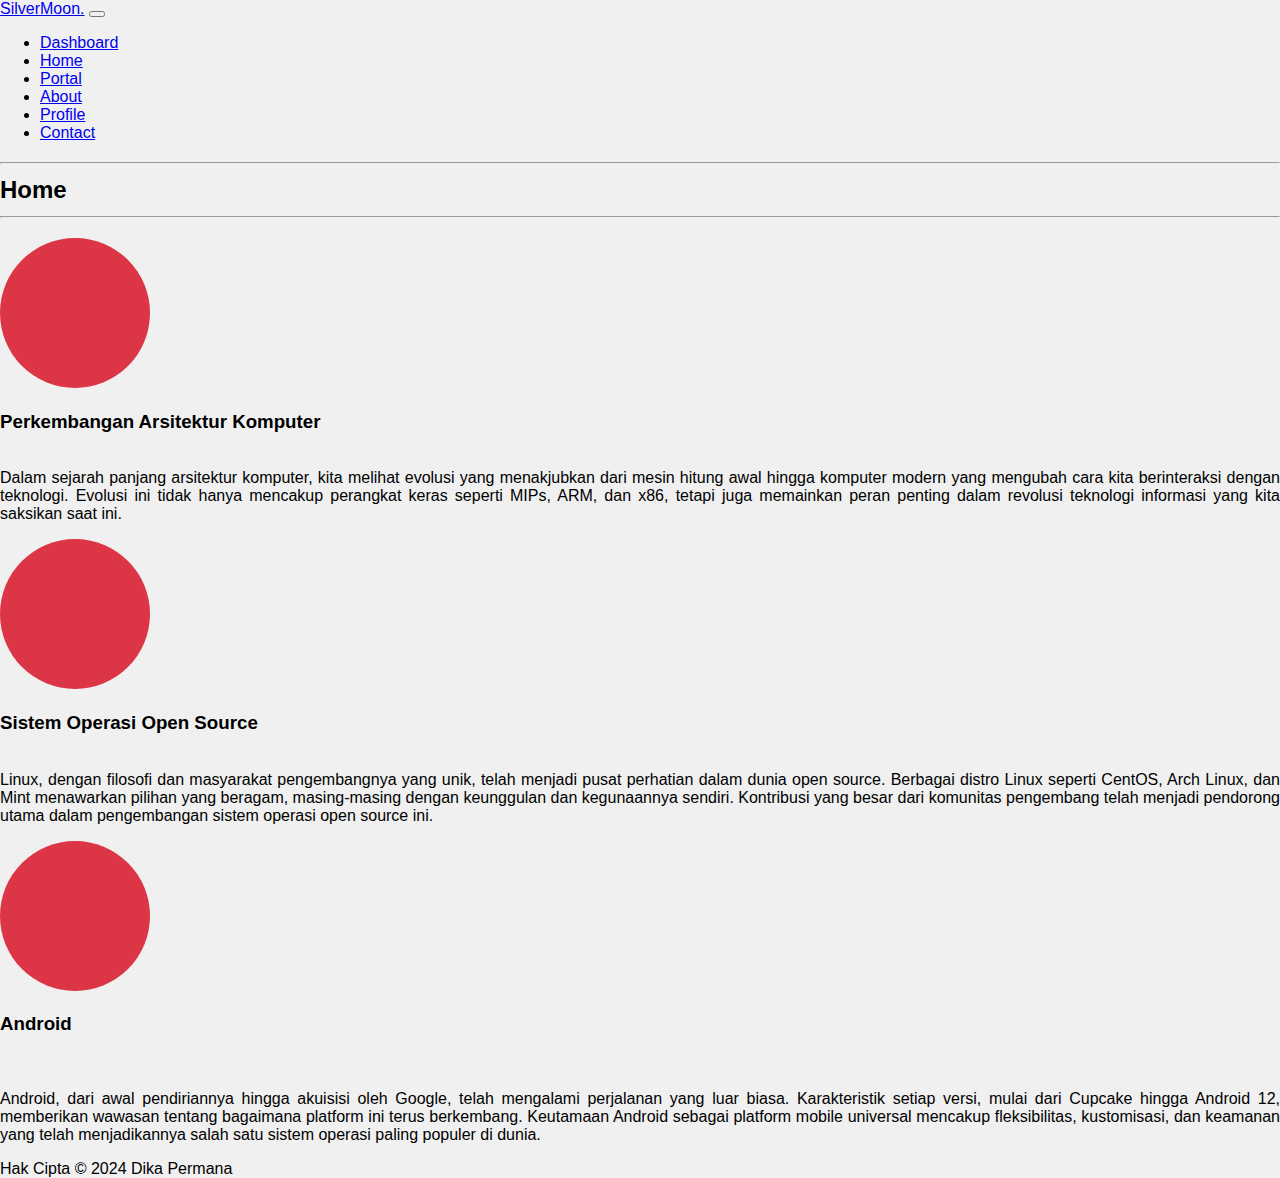
<file: Home.html>
<!DOCTYPE html>
<html lang="en">
  <head>
    <meta charset="UTF-8" />
    <meta http-equiv="X-UA-Compatible" content="IE=edge" />
    <meta name="viewport" content="width=device-width, initial-scale=1.0" />
    <title>WebSite Arsitektur dan Organisasi Komputer</title>
    <link
      href="https://cdn.jsdelivr.net/npm/bootstrap@5.0.0-beta3/dist/css/bootstrap.min.css"
      rel="stylesheet"
      integrity="sha384-eOJMYsd53ii+scO/bJGFsiCZc+5NDVN2yr8+0RDqr0Ql0h+rP48ckxlpbzKgwra6"
      crossorigin="anonymous"
    />
    <link
      rel="stylesheet"
      href="https://pro.fontawesome.com/releases/v5.10.0/css/all.css"
      integrity="sha384-AYmEC3Yw5cVb3ZcuHtOA93w35dYTsvhLPVnYs9eStHfGJvOvKxVfELGroGkvsg+p"
      crossorigin="anonymous"
    />

    <link rel="stylesheet" href="style.css" />
  </head>
  <body>
    <!-- navigasi -->
    <nav
      class="navbar navbar-expand-lg navbar-dark bg-dark shadow-lg fixed-top"
      >
      <div class="container">
        <a class="navbar-brand" href="#">SilverMoon.</a>
        <button
          class="navbar-toggler"
          type="button"
          data-bs-toggle="collapse"
          data-bs-target="#navbarText"
          aria-controls="navbarText"
          aria-expanded="false"
          aria-label="Toggle navigation"
        >
        <span class="navbar-toggler-icon"></span>
    </button>
    <div class="collapse navbar-collapse text-right" id="navbarText">
      <ul class="navbar-nav ms-auto mb-2 mb-lg-0">
        <li class="nav-item">
          <a href="index.html" class="nav-link" href="Dashboard">Dashboard</a>
        </li>
        <li class="nav-item">
          <a href="Home.html" class="nav-link" href="Home">Home</a>
        </li>
        <li class="nav-item">
          <a href="Portal.html" class="nav-link" href="Materi">Portal</a>
        </li>
        <li class="nav-item">
          <a href="About.html" class="nav-link" href="#About">About</a>
        </li>
        <li class="nav-item">
          <a href="Profile.html" class="nav-link" href="#Profile">Profile</a>
        </li>
        <li class="nav-item">
          <a href="Contact.html" class="nav-link" href="#kontak">Contact</a>
        </li>
      </ul>
    </div>
  </div>
</nav>
    

    <!-- Home -->
    <div class="container-fluid Home pt-5 pb-5">
      <div class="container text-center">
        <h2 class="display-6" id="Home"><hr><strong>Home</strong><hr></h2>
        <div class="row pt-4">
          <div class="col-md-4">
            <a href="MateriPerkembanganArsitekturKomputer.html"><span class="lingkaran"><i class="fas fa-code fa-5x"></i></span></a>
            <h3 class="mt-3">Perkembangan Arsitektur Komputer</h3>
            <div class="p">
              <p>
                <br>Dalam sejarah panjang arsitektur komputer, kita melihat evolusi yang menakjubkan dari mesin hitung awal hingga komputer modern yang mengubah cara kita berinteraksi dengan teknologi. Evolusi ini tidak hanya mencakup perangkat keras seperti MIPs, ARM, dan x86, tetapi juga memainkan peran penting dalam revolusi teknologi informasi yang kita saksikan saat ini.            
              </p>
            </div>
          </div>

          <div class="col-md-4">
            <a href="MateriSistemOperasiOpenSource.html"><span class="lingkaran"><i class="fas fa-regular fa-database fa-5x"></i></span></a>
            <h3 class="mt-3">Sistem Operasi Open Source</h3>
            <div class="p"> 
              <p>
                <br>Linux, dengan filosofi dan masyarakat pengembangnya yang unik, telah menjadi pusat perhatian dalam dunia open source. Berbagai distro Linux seperti CentOS, Arch Linux, dan Mint menawarkan pilihan yang beragam, masing-masing dengan keunggulan dan kegunaannya sendiri. Kontribusi yang besar dari komunitas pengembang telah menjadi pendorong utama dalam pengembangan sistem operasi open source ini.
              </p>
            </div>
          </div>

          <div class="col-md-4">
            <a href="MateriAndroid.html"><span class="lingkaran"><i class="fas fa-regular fa-tablet fa-5x"></i></span></a>
            <h3 class="mt-3">Android</h3>
            <div class="p"> 
              <p>
                <br><br>Android, dari awal pendiriannya hingga akuisisi oleh Google, telah mengalami perjalanan yang luar biasa. Karakteristik setiap versi, mulai dari Cupcake hingga Android 12, memberikan wawasan tentang bagaimana platform ini terus berkembang. Keutamaan Android sebagai platform mobile universal mencakup fleksibilitas, kustomisasi, dan keamanan yang telah menjadikannya salah satu sistem operasi paling populer di dunia.
              </p>
            </div>
          </div>
        </div>
      </div>
    </div>
    
    <div class="container text-center pt-4 pb-3">
      Hak Cipta &copy; 2024 Dika Permana 


    <script
      src="https://cdn.jsdelivr.net/npm/bootstrap@5.0.0-beta3/dist/js/bootstrap.bundle.min.js"
      integrity="sha384-JEW9xMcG8R+pH31jmWH6WWP0WintQrMb4s7ZOdauHnUtxwoG2vI5DkLtS3qm9Ekf"
      crossorigin="anonymous"
    ></script>

  </body>
</html>
</file>
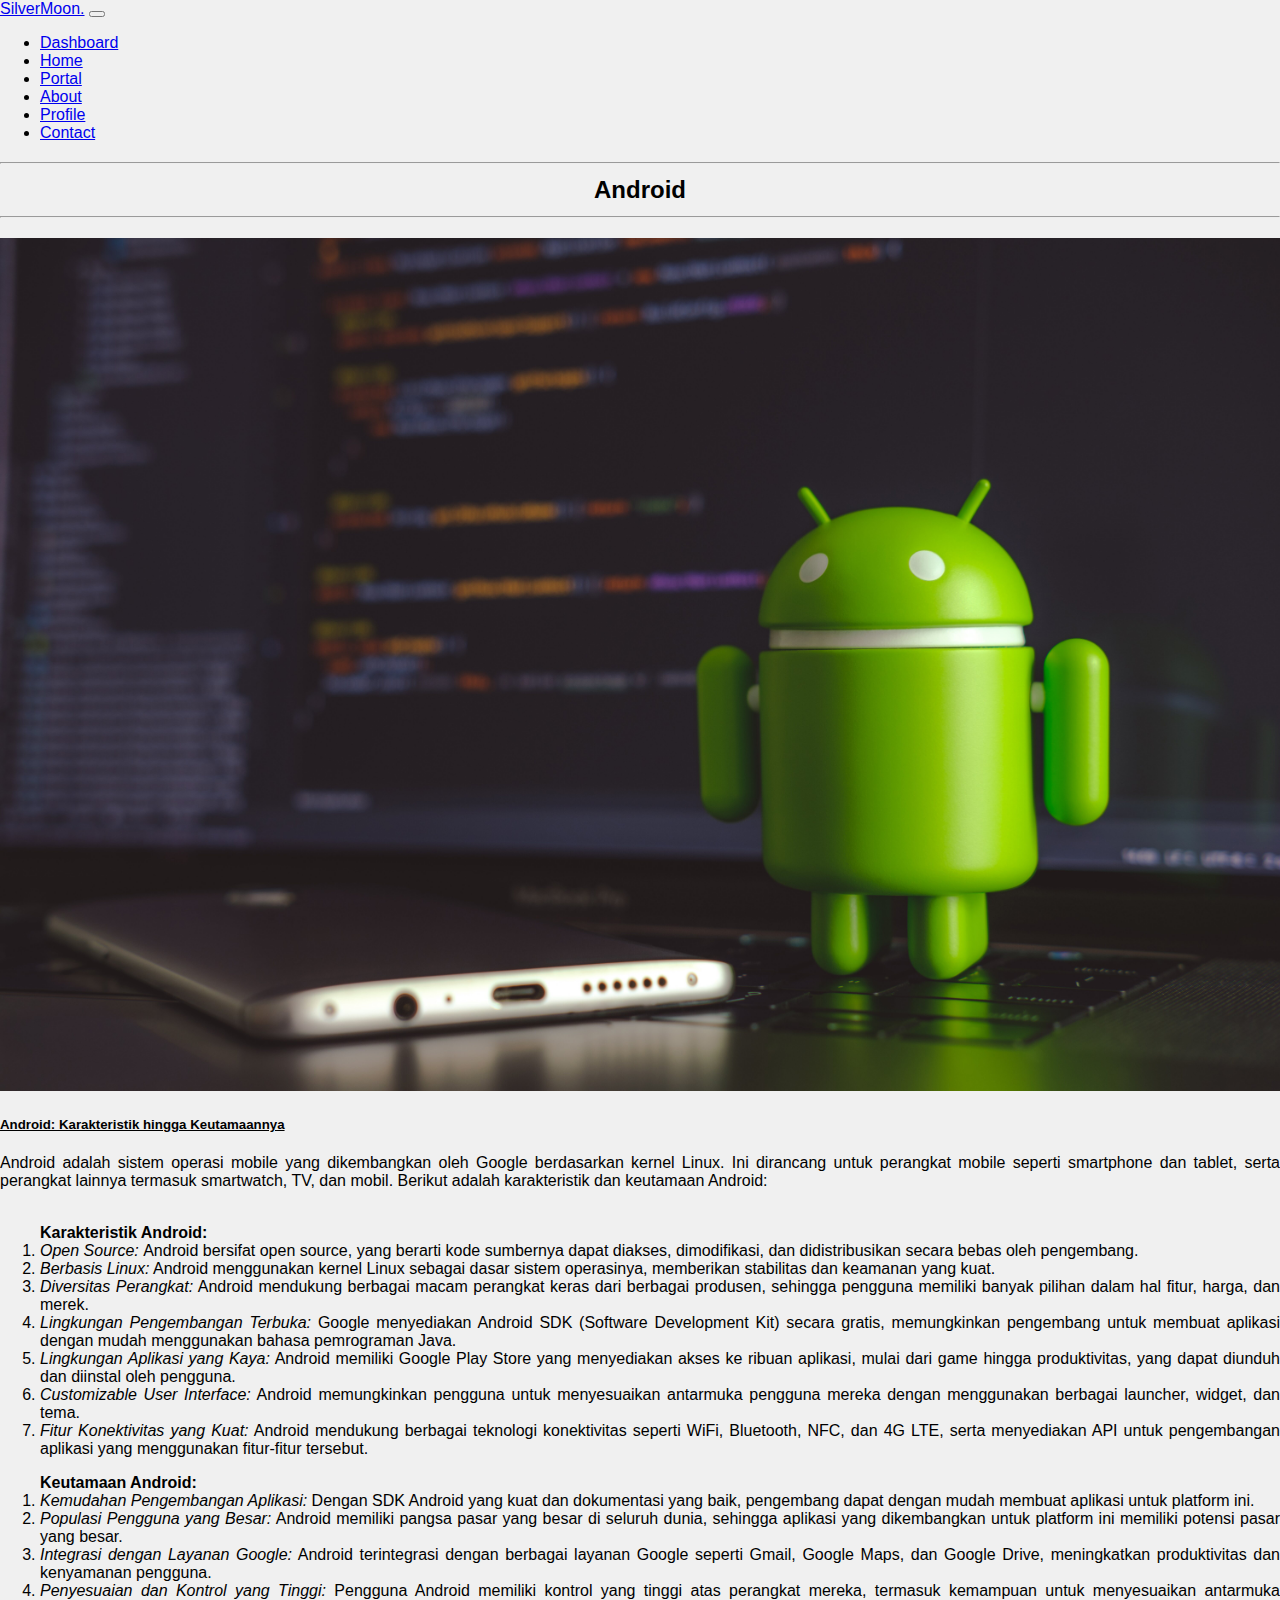
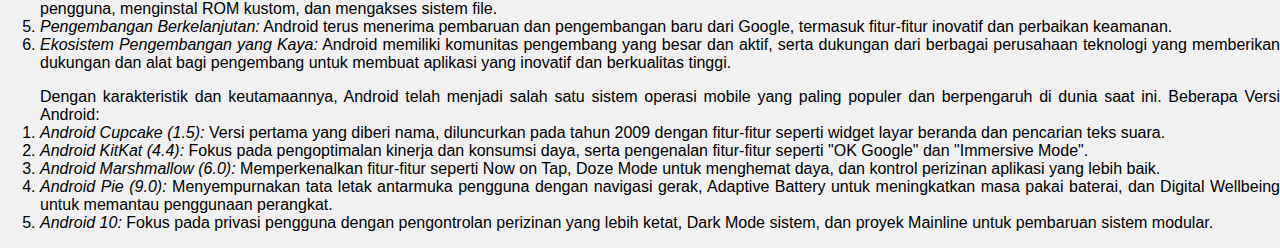
<file: MateriAndroid.html>
<!DOCTYPE html>
<html lang="en">
  <head>
    <meta charset="UTF-8" />
    <meta http-equiv="X-UA-Compatible" content="IE=edge" />
    <meta name="viewport" content="width=device-width, initial-scale=1.0" />
    <title>WebSite Arsitektur dan Organisasi Komputer</title>
    <link
      href="https://cdn.jsdelivr.net/npm/bootstrap@5.0.0-beta3/dist/css/bootstrap.min.css"
      rel="stylesheet"
      integrity="sha384-eOJMYsd53ii+scO/bJGFsiCZc+5NDVN2yr8+0RDqr0Ql0h+rP48ckxlpbzKgwra6"
      crossorigin="anonymous"
    />
    <link
      rel="stylesheet"
      href="https://pro.fontawesome.com/releases/v5.10.0/css/all.css"
      integrity="sha384-AYmEC3Yw5cVb3ZcuHtOA93w35dYTsvhLPVnYs9eStHfGJvOvKxVfELGroGkvsg+p"
      crossorigin="anonymous"
    />

    <link rel="stylesheet" href="style.css" />
  </head>
  <body>
    <!-- navigasi -->
    <nav
      class="navbar navbar-expand-lg navbar-dark bg-dark shadow-lg fixed-top"
      >
      <div class="container">
        <a class="navbar-brand" href="#">SilverMoon.</a>
        <button
          class="navbar-toggler"
          type="button"
          data-bs-toggle="collapse"
          data-bs-target="#navbarText"
          aria-controls="navbarText"
          aria-expanded="false"
          aria-label="Toggle navigation"
        >
        <span class="navbar-toggler-icon"></span>
        </button>
        <div class="collapse navbar-collapse text-right" id="navbarText">
          <ul class="navbar-nav ms-auto mb-2 mb-lg-0">
            <li class="nav-item">
              <a href="index.html" class="nav-link" href="Dasboard">Dashboard</a>
            </li>
            <li class="nav-item">
              <a href="Home.html" class="nav-link" href="Home">Home</a>
            </li>
            <li class="nav-item">
              <a href="Portal.html" class="nav-link" href="Materi">Portal</a>
            </li>
            <li class="nav-item">
              <a href="About.html" class="nav-link" href="#About">About</a>
            </li>
            <li class="nav-item">
              <a href="Profile.html" class="nav-link" href="#Profile">Profile</a>
            </li>
            <li class="nav-item">
              <a href="Contact.html" class="nav-link" href="#kontak">Contact</a>
            </li>
          </ul>
        </div>
      </div>
    </nav>

    <!-- Materi -->
    <div class="container-fluid pt-5 pb-5 bg-light">    
        <h2 align="center" class="display-7" id="Materi"><hr><strong>Android</strong><hr></h2>
        <div class="row pt-4 gx-4 gy-4">
          <div class="col-md-12">
            <div class="card crop-img">
              <img
                src="Image/gambar4.jpg"
                class="card-img-top"
                width="100%"
                height="100%"
              />
              <div class="card-body">
                <h5 class="card-title"><strong><u>Android: Karakteristik hingga Keutamaannya</u></strong></h5>
                <p class="card-text">
                  <div class="p">
                          Android adalah sistem operasi mobile yang dikembangkan oleh Google berdasarkan kernel Linux. Ini dirancang untuk perangkat mobile seperti smartphone dan tablet, serta perangkat lainnya termasuk smartwatch, TV, dan mobil. Berikut adalah karakteristik dan keutamaan Android:
                  <ol><br><strong>Karakteristik Android:</strong>
                    <li><em>Open Source: </em>Android bersifat open source, yang berarti kode sumbernya dapat diakses, dimodifikasi, dan didistribusikan secara bebas oleh pengembang.</li> 	
                    <li><em>Berbasis Linux:</em> Android menggunakan kernel Linux sebagai dasar sistem operasinya, memberikan stabilitas dan keamanan yang kuat.</li> 	
                    <li><em>Diversitas Perangkat:</em> Android mendukung berbagai macam perangkat keras dari berbagai produsen, sehingga pengguna memiliki banyak pilihan dalam hal fitur, harga, dan merek.</li> 	
                    <li><em>Lingkungan Pengembangan Terbuka:</em> Google menyediakan Android SDK (Software Development Kit) secara gratis, memungkinkan pengembang untuk membuat aplikasi dengan mudah menggunakan bahasa pemrograman Java.</li> 	
                    <li><em>Lingkungan Aplikasi yang Kaya:</em> Android memiliki Google Play Store yang menyediakan akses ke ribuan aplikasi, mulai dari game hingga produktivitas, yang dapat diunduh dan diinstal oleh pengguna.</li> 	
                    <li><em>Customizable User Interface:</em> Android memungkinkan pengguna untuk menyesuaikan antarmuka pengguna mereka dengan menggunakan berbagai launcher, widget, dan tema.</li> 	
                    <li><em>Fitur Konektivitas yang Kuat:</em> Android mendukung berbagai teknologi konektivitas seperti WiFi, Bluetooth, NFC, dan 4G LTE, serta menyediakan API untuk pengembangan aplikasi yang menggunakan fitur-fitur tersebut.</li> 	
                  </ol>
                  <ol> <strong>Keutamaan Android:</strong>
                    <li><em>Kemudahan Pengembangan Aplikasi:</em> Dengan SDK Android yang kuat dan dokumentasi yang baik, pengembang dapat dengan mudah membuat aplikasi untuk platform ini.</li> 	
                    <li><em>Populasi Pengguna yang Besar:</em> Android memiliki pangsa pasar yang besar di seluruh dunia, sehingga aplikasi yang dikembangkan untuk platform ini memiliki potensi pasar yang besar.</li> 	
                    <li><em>Integrasi dengan Layanan Google:</em> Android terintegrasi dengan berbagai layanan Google seperti Gmail, Google Maps, dan Google Drive, meningkatkan produktivitas dan kenyamanan pengguna.</li> 	
                    <li><em>Penyesuaian dan Kontrol yang Tinggi:</em> Pengguna Android memiliki kontrol yang tinggi atas perangkat mereka, termasuk kemampuan untuk menyesuaikan antarmuka pengguna, menginstal ROM kustom, dan mengakses sistem file.</li> 	
                    <li><em>Pengembangan Berkelanjutan:</em> Android terus menerima pembaruan dan pengembangan baru dari Google, termasuk fitur-fitur inovatif dan perbaikan keamanan.</li> 	
                    <li><em>Ekosistem Pengembangan yang Kaya:</em> Android memiliki komunitas pengembang yang besar dan aktif, serta dukungan dari berbagai perusahaan teknologi yang memberikan dukungan dan alat bagi pengembang untuk membuat aplikasi yang inovatif dan berkualitas tinggi.</li> 	
                  </ol>
                  <ol>Dengan karakteristik dan keutamaannya, Android telah menjadi salah satu sistem operasi mobile yang paling populer dan berpengaruh di dunia saat ini.
                    Beberapa Versi Android:
                    <li><em>Android Cupcake (1.5):</em> Versi pertama yang diberi nama, diluncurkan pada tahun 2009 dengan fitur-fitur seperti widget layar beranda dan pencarian teks suara.</li>	
                    <li><em>Android KitKat (4.4):</em> Fokus pada pengoptimalan kinerja dan konsumsi daya, serta pengenalan fitur-fitur seperti "OK Google" dan "Immersive Mode".</li>	
                    <li><em>Android Marshmallow (6.0):</em> Memperkenalkan fitur-fitur seperti Now on Tap, Doze Mode untuk menghemat daya, dan kontrol perizinan aplikasi yang lebih baik.</li>	
                    <li><em>Android Pie (9.0):</em> Menyempurnakan tata letak antarmuka pengguna dengan navigasi gerak, Adaptive Battery untuk meningkatkan masa pakai baterai, dan Digital Wellbeing untuk memantau penggunaan perangkat.</li>	
                    <li><em>Android 10:</em> Fokus pada privasi pengguna dengan pengontrolan perizinan yang lebih ketat, Dark Mode sistem, dan proyek Mainline untuk pembaruan sistem modular.</li>	
                  </ol>                 
                </p>
               </div>
              </div>
            </div>
          </div>

<script
src="https://cdn.jsdelivr.net/npm/bootstrap@5.0.0-beta3/dist/js/bootstrap.bundle.min.js"
integrity="sha384-JEW9xMcG8R+pH31jmWH6WWP0WintQrMb4s7ZOdauHnUtxwoG2vI5DkLtS3qm9Ekf"
crossorigin="anonymous"
></script>
</body>
</html>
</file>
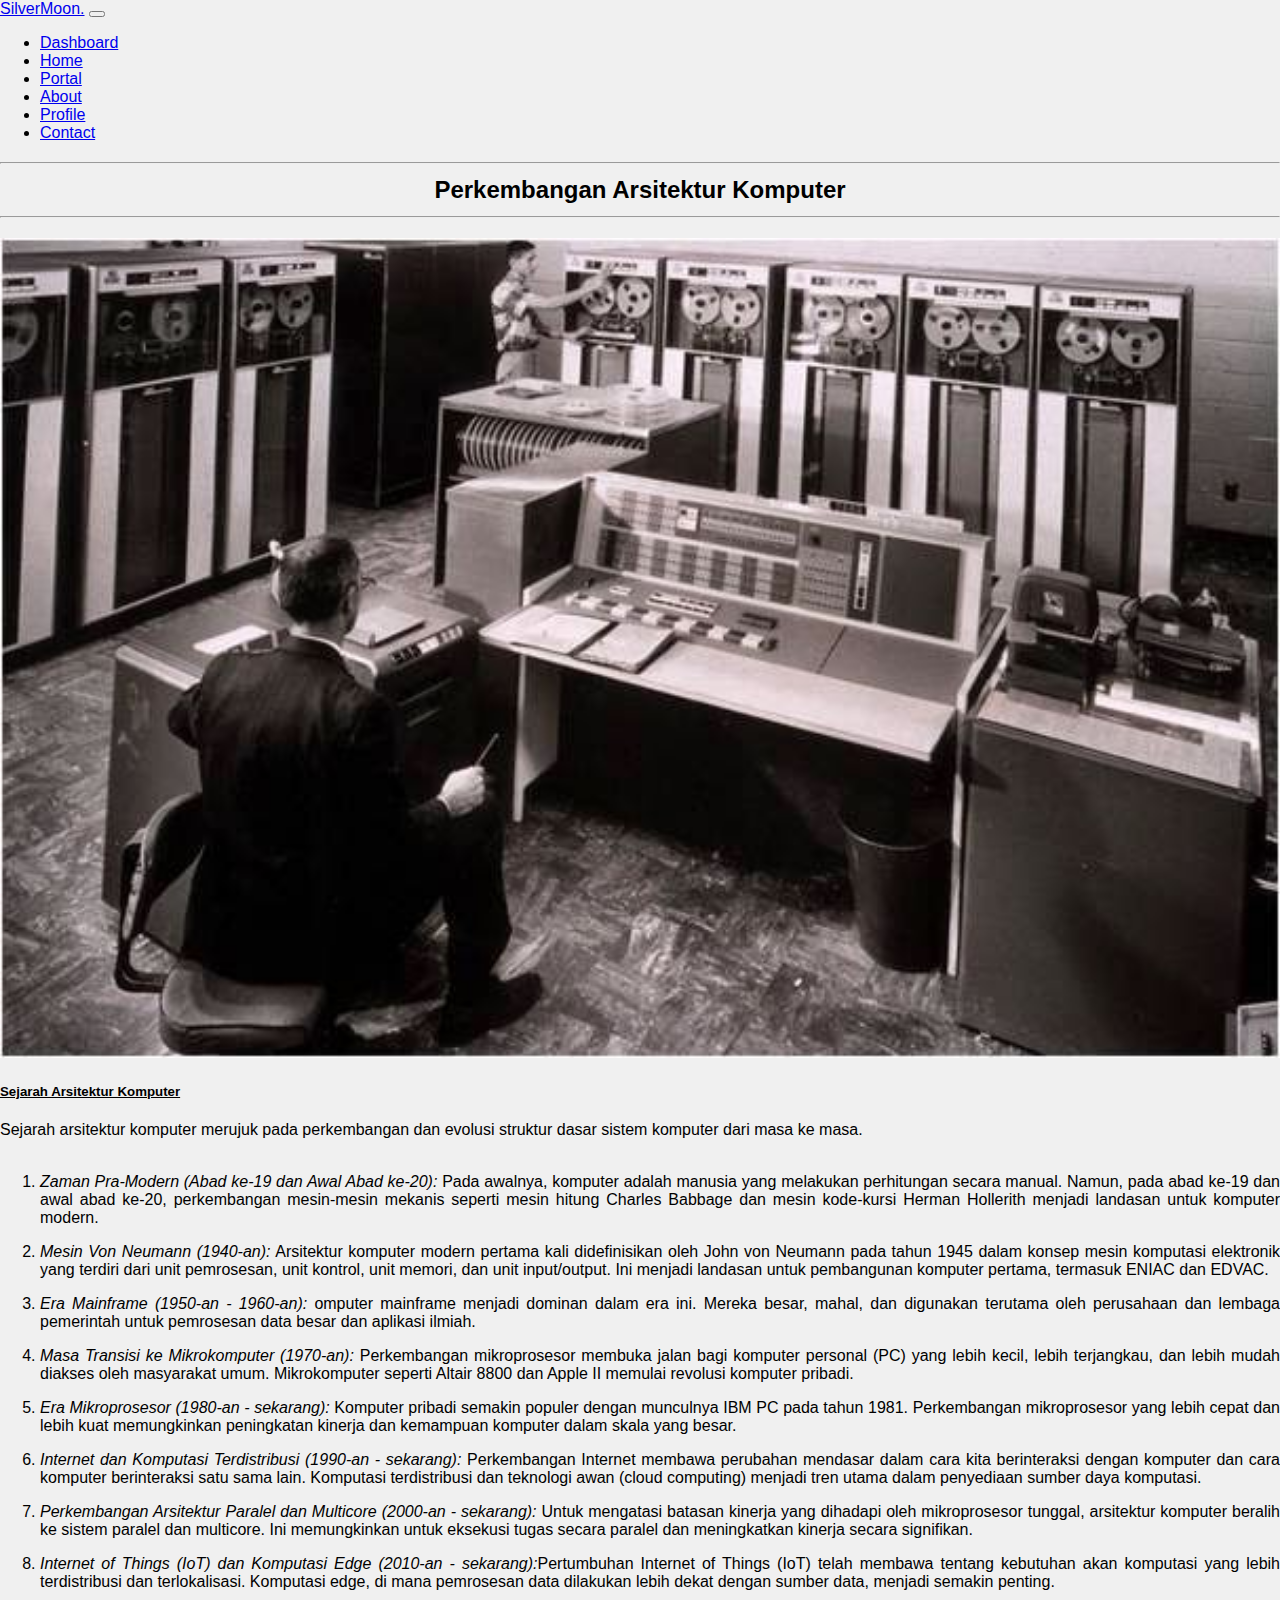
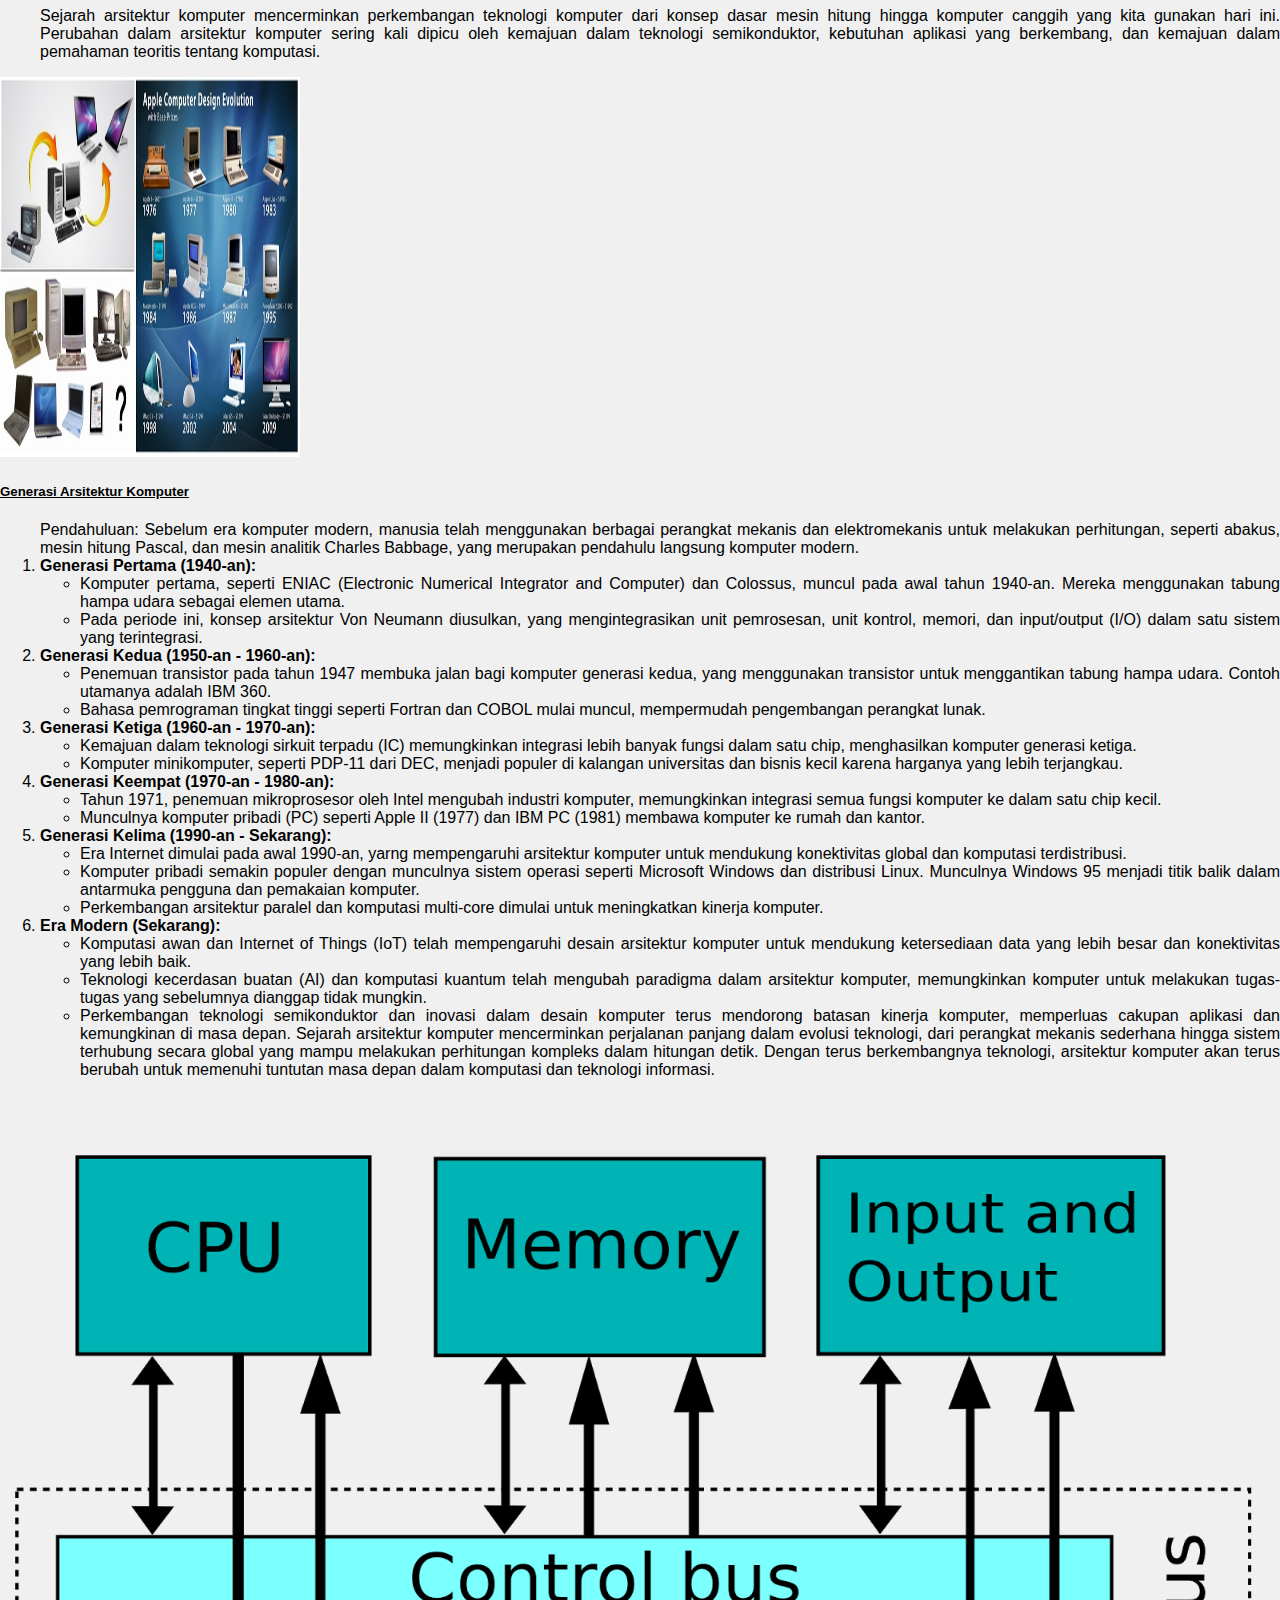
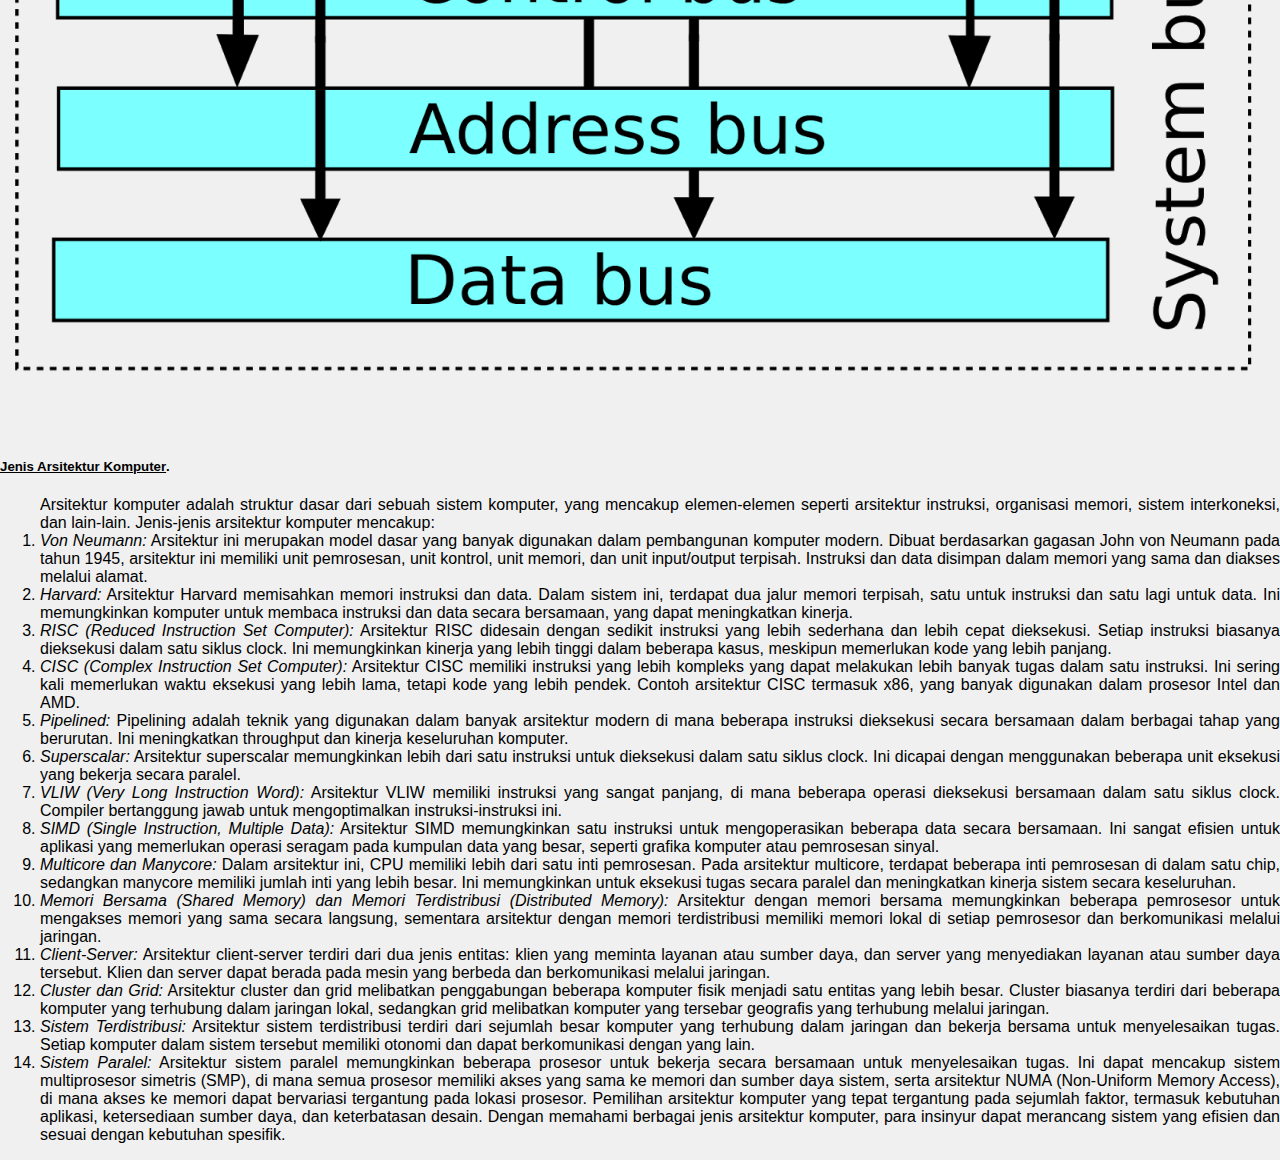
<file: MateriPerkembanganArsitekturKomputer.html>
<!DOCTYPE html>
<html lang="en">
  <head>
    <meta charset="UTF-8" />
    <meta http-equiv="X-UA-Compatible" content="IE=edge" />
    <meta name="viewport" content="width=device-width, initial-scale=1.0" />
    <title>WebSite Arsitektur dan Organisasi Komputer</title>
    <link
      href="https://cdn.jsdelivr.net/npm/bootstrap@5.0.0-beta3/dist/css/bootstrap.min.css"
      rel="stylesheet"
      integrity="sha384-eOJMYsd53ii+scO/bJGFsiCZc+5NDVN2yr8+0RDqr0Ql0h+rP48ckxlpbzKgwra6"
      crossorigin="anonymous"
    />
    <link
      rel="stylesheet"
      href="https://pro.fontawesome.com/releases/v5.10.0/css/all.css"
      integrity="sha384-AYmEC3Yw5cVb3ZcuHtOA93w35dYTsvhLPVnYs9eStHfGJvOvKxVfELGroGkvsg+p"
      crossorigin="anonymous"
    />

    <link rel="stylesheet" href="style.css" />
  </head>
  <body>
    <!-- navigasi -->
    <nav
      class="navbar navbar-expand-lg navbar-dark bg-dark shadow-lg fixed-top"
      >
      <div class="container">
        <a class="navbar-brand" href="#">SilverMoon.</a>
        <button
          class="navbar-toggler"
          type="button"
          data-bs-toggle="collapse"
          data-bs-target="#navbarText"
          aria-controls="navbarText"
          aria-expanded="false"
          aria-label="Toggle navigation"
        >
        <span class="navbar-toggler-icon"></span>
        </button>
        <div class="collapse navbar-collapse text-right" id="navbarText">
          <ul class="navbar-nav ms-auto mb-2 mb-lg-0">
            <li class="nav-item">
              <a href="index.html" class="nav-link" href="Dasboard">Dashboard</a>
            </li>
            <li class="nav-item">
              <a href="Home.html" class="nav-link" href="Home">Home</a>
            </li>
            <li class="nav-item">
              <a href="Portal.html" class="nav-link" href="Materi">Portal</a>
            </li>
            <li class="nav-item">
              <a href="About.html" class="nav-link" href="#About">About</a>
            </li>
            <li class="nav-item">
              <a href="Profile.html" class="nav-link" href="#Profile">Profile</a>
            </li>
            <li class="nav-item">
              <a href="Contact.html" class="nav-link" href="#kontak">Contact</a>
            </li>
          </ul>
        </div>
      </div>
    </nav>

    <!-- Materi -->
    <div class="container-fluid pt-5 pb-5 bg-light">    
        <h2 align="center" class="display-7" id="Materi"><hr><strong>Perkembangan Arsitektur Komputer</strong><hr></h2>
        <div class="row pt-4 gx-4 gy-4">
          <div class="col-md-6">
            <div class="card crop-img">
              <img
                src="Image/gambar11.jpg"
                class="card-img-top"
                width="100%"
                height="100%"
              />
              <div class="card-body">
                <h5 class="card-title"><strong><u>Sejarah Arsitektur Komputer</u></strong></h5>
                <p class="card-text">
                  <div class="p">
                    Sejarah arsitektur komputer merujuk pada perkembangan dan evolusi struktur dasar sistem komputer dari masa ke masa. 
                     <ol><br>
                      <li><em>Zaman Pra-Modern (Abad ke-19 dan Awal Abad ke-20):</em> Pada awalnya, komputer adalah manusia yang melakukan perhitungan secara manual. Namun, pada abad ke-19 dan awal abad ke-20, perkembangan mesin-mesin mekanis seperti mesin hitung Charles Babbage dan mesin kode-kursi Herman Hollerith menjadi landasan untuk komputer modern.</p></li>	
                      <li><em>Mesin Von Neumann (1940-an):</em> Arsitektur komputer modern pertama kali didefinisikan oleh John von Neumann pada tahun 1945 dalam konsep mesin komputasi elektronik yang terdiri dari unit pemrosesan, unit kontrol, unit memori, dan unit input/output. Ini menjadi landasan untuk pembangunan komputer pertama, termasuk ENIAC dan EDVAC.</p></li>	
                      <li><em>Era Mainframe (1950-an - 1960-an):</em> omputer mainframe menjadi dominan dalam era ini. Mereka besar, mahal, dan digunakan terutama oleh perusahaan dan lembaga pemerintah untuk pemrosesan data besar dan aplikasi ilmiah.</p></li>	
                      <li><em>Masa Transisi ke Mikrokomputer (1970-an):</em> Perkembangan mikroprosesor membuka jalan bagi komputer personal (PC) yang lebih kecil, lebih terjangkau, dan lebih mudah diakses oleh masyarakat umum. Mikrokomputer seperti Altair 8800 dan Apple II memulai revolusi komputer pribadi.</p></li>	
                      <li><em>Era Mikroprosesor (1980-an - sekarang):</em> Komputer pribadi semakin populer dengan munculnya IBM PC pada tahun 1981. Perkembangan mikroprosesor yang lebih cepat dan lebih kuat memungkinkan peningkatan kinerja dan kemampuan komputer dalam skala yang besar.</p></li>	
                      <li><em>Internet dan Komputasi Terdistribusi (1990-an - sekarang):</em> Perkembangan Internet membawa perubahan mendasar dalam cara kita berinteraksi dengan komputer dan cara komputer berinteraksi satu sama lain. Komputasi terdistribusi dan teknologi awan (cloud computing) menjadi tren utama dalam penyediaan sumber daya komputasi.</p></li>	
                      <li><em>Perkembangan Arsitektur Paralel dan Multicore (2000-an - sekarang):</em>  Untuk mengatasi batasan kinerja yang dihadapi oleh mikroprosesor tunggal, arsitektur komputer beralih ke sistem paralel dan multicore. Ini memungkinkan untuk eksekusi tugas secara paralel dan meningkatkan kinerja secara signifikan.</p></li>	
                      <li><em>Internet of Things (IoT) dan Komputasi Edge (2010-an - sekarang):</em>Pertumbuhan Internet of Things (IoT) telah membawa tentang kebutuhan akan komputasi yang lebih terdistribusi dan terlokalisasi. Komputasi edge, di mana pemrosesan data dilakukan lebih dekat dengan sumber data, menjadi semakin penting.</p></li>	                    
                     Sejarah arsitektur komputer mencerminkan perkembangan teknologi komputer dari konsep dasar mesin hitung hingga komputer canggih yang kita gunakan hari ini. Perubahan dalam arsitektur komputer sering kali dipicu oleh kemajuan dalam teknologi semikonduktor, kebutuhan aplikasi yang berkembang, dan kemajuan dalam pemahaman teoritis tentang komputasi. 
                    </ol>                                          
                </p>
               </div>
              </div>
            </div>
          </div>

          <div class="col-md-6">
            <div class="card crop-img">
              <img
                src="Image/gambar12.jpg"
                class="card-img-top"
                width="300"
                height="380"/>
              <div class="card-body">
                <h5 class="card-title"><strong><u>Generasi Arsitektur Komputer</u></strong></h5>
                 <p class="card-text">
                 <div class="p"> 
                 <ol> Pendahuluan: Sebelum era komputer modern, manusia telah menggunakan berbagai perangkat mekanis dan elektromekanis untuk melakukan perhitungan, seperti abakus, mesin hitung Pascal, dan mesin analitik Charles Babbage, yang merupakan pendahulu langsung komputer modern.
                        <li><strong>Generasi Pertama (1940-an):</strong></li>                   
                      <ul>
                        <li>	Komputer pertama, seperti ENIAC (Electronic Numerical Integrator and Computer) dan Colossus, muncul pada awal tahun 1940-an. Mereka menggunakan tabung hampa udara sebagai elemen utama.</li>
                        <li>	Pada periode ini, konsep arsitektur Von Neumann diusulkan, yang mengintegrasikan unit pemrosesan, unit kontrol, memori, dan input/output (I/O) dalam satu sistem yang terintegrasi.</li>
                      </ul>
                        <li><strong>Generasi Kedua (1950-an - 1960-an):</strong> </li>
                      <ul> 
                        <li>Penemuan transistor pada tahun 1947 membuka jalan bagi komputer generasi kedua, yang menggunakan transistor untuk menggantikan tabung hampa udara. Contoh utamanya adalah IBM 360.</li>	
                        <li>Bahasa pemrograman tingkat tinggi seperti Fortran dan COBOL mulai muncul, mempermudah pengembangan perangkat lunak.</li>
                      </ul>                    
                        <li><strong>Generasi Ketiga (1960-an - 1970-an):</strong></li>
                      <ul>
                        <li>Kemajuan dalam teknologi sirkuit terpadu (IC) memungkinkan integrasi lebih banyak fungsi dalam satu chip, menghasilkan komputer generasi ketiga.</li>	
                        <li>Komputer minikomputer, seperti PDP-11 dari DEC, menjadi populer di kalangan universitas dan bisnis kecil karena harganya yang lebih terjangkau.</li>	
                      </ul>                     
                        <li><strong>Generasi Keempat (1970-an - 1980-an):</strong> </li>
                      <ul>
                        <li>Tahun 1971, penemuan mikroprosesor oleh Intel mengubah industri komputer, memungkinkan integrasi semua fungsi komputer ke dalam satu chip kecil.</li> 	
                        <li>Munculnya komputer pribadi (PC) seperti Apple II (1977) dan IBM PC (1981) membawa komputer ke rumah dan kantor.</li> 
                    	</ul>                    
                        <li><strong>Generasi Kelima (1990-an - Sekarang):</strong> </li>
                      <ul>
                        <li>Era Internet dimulai pada awal 1990-an, yarng mempengaruhi arsitektur komputer untuk mendukung konektivitas global dan komputasi terdistribusi.</li>
                      	<li>Komputer pribadi semakin populer dengan munculnya sistem operasi seperti Microsoft Windows dan distribusi Linux. Munculnya Windows 95 menjadi titik balik dalam antarmuka pengguna dan pemakaian komputer.</li>
                      	<li>Perkembangan arsitektur paralel dan komputasi multi-core dimulai untuk meningkatkan kinerja komputer.</li>
                      </ul>
                        <li><strong>Era Modern (Sekarang):</strong> </li>
                      <ul>
                        <li>Komputasi awan dan Internet of Things (IoT) telah mempengaruhi desain arsitektur komputer untuk mendukung ketersediaan data yang lebih besar dan konektivitas yang lebih baik.</li>	
                        <li>Teknologi kecerdasan buatan (AI) dan komputasi kuantum telah mengubah paradigma dalam arsitektur komputer, memungkinkan komputer untuk melakukan tugas-tugas yang sebelumnya dianggap tidak mungkin.</li>	
                        <li>Perkembangan teknologi semikonduktor dan inovasi dalam desain komputer terus mendorong batasan kinerja komputer, memperluas cakupan aplikasi dan kemungkinan di masa depan.
                            Sejarah arsitektur komputer mencerminkan perjalanan panjang dalam evolusi teknologi, dari perangkat mekanis sederhana hingga sistem terhubung secara global yang mampu melakukan perhitungan kompleks dalam hitungan detik. Dengan terus berkembangnya teknologi, arsitektur komputer akan terus berubah untuk memenuhi tuntutan masa depan dalam komputasi dan teknologi informasi.</li>	
                      </ul>                     
                   </ol>
                 </p>
               </div> 
              </div>
            </div>
          </div>

          <div class="col-md-12">
            <div class="card crop-img"> 
              <img
                src="Image/gambar8.png"
                class="card-img-top" 
                width="100%"
                height="100%"
              />
              <div class="card-body">
                <h5 class="card-title"><strong><u>Jenis Arsitektur Komputer</u></strong>.</h5>
                <p align="justify" class="card-text">
                  <div class="p">
                  <ol>Arsitektur komputer adalah struktur dasar dari sebuah sistem komputer, yang mencakup elemen-elemen seperti arsitektur instruksi, organisasi memori, sistem interkoneksi, dan lain-lain. Jenis-jenis arsitektur komputer mencakup:
                     <li><em>Von Neumann:</em> Arsitektur ini merupakan model dasar yang banyak digunakan dalam pembangunan komputer modern. Dibuat berdasarkan gagasan John von Neumann pada tahun 1945, arsitektur ini memiliki unit pemrosesan, unit kontrol, unit memori, dan unit input/output terpisah. Instruksi dan data disimpan dalam memori yang sama dan diakses melalui alamat.</li>	
                     <li><em>Harvard:</em> Arsitektur Harvard memisahkan memori instruksi dan data. Dalam sistem ini, terdapat dua jalur memori terpisah, satu untuk instruksi dan satu lagi untuk data. Ini memungkinkan komputer untuk membaca instruksi dan data secara bersamaan, yang dapat meningkatkan kinerja.</li>	
                     <li><em>RISC (Reduced Instruction Set Computer):</em> Arsitektur RISC didesain dengan sedikit instruksi yang lebih sederhana dan lebih cepat dieksekusi. Setiap instruksi biasanya dieksekusi dalam satu siklus clock. Ini memungkinkan kinerja yang lebih tinggi dalam beberapa kasus, meskipun memerlukan kode yang lebih panjang.</li>	
                     <li><em>CISC (Complex Instruction Set Computer):</em> Arsitektur CISC memiliki instruksi yang lebih kompleks yang dapat melakukan lebih banyak tugas dalam satu instruksi. Ini sering kali memerlukan waktu eksekusi yang lebih lama, tetapi kode yang lebih pendek. Contoh arsitektur CISC termasuk x86, yang banyak digunakan dalam prosesor Intel dan AMD.</li>	
                     <li><em>Pipelined:</em> Pipelining adalah teknik yang digunakan dalam banyak arsitektur modern di mana beberapa instruksi dieksekusi secara bersamaan dalam berbagai tahap yang berurutan. Ini meningkatkan throughput dan kinerja keseluruhan komputer.</li>	
                     <li><em>Superscalar:</em> Arsitektur superscalar memungkinkan lebih dari satu instruksi untuk dieksekusi dalam satu siklus clock. Ini dicapai dengan menggunakan beberapa unit eksekusi yang bekerja secara paralel.</li>	
                     <li><em>VLIW (Very Long Instruction Word):</em> Arsitektur VLIW memiliki instruksi yang sangat panjang, di mana beberapa operasi dieksekusi bersamaan dalam satu siklus clock. Compiler bertanggung jawab untuk mengoptimalkan instruksi-instruksi ini.</li>	
                     <li><em>SIMD (Single Instruction, Multiple Data):</em> Arsitektur SIMD memungkinkan satu instruksi untuk mengoperasikan beberapa data secara bersamaan. Ini sangat efisien untuk aplikasi yang memerlukan operasi seragam pada kumpulan data yang besar, seperti grafika komputer atau pemrosesan sinyal.</li>	
                     <li><em>Multicore dan Manycore:</em> Dalam arsitektur ini, CPU memiliki lebih dari satu inti pemrosesan. Pada arsitektur multicore, terdapat beberapa inti pemrosesan di dalam satu chip, sedangkan manycore memiliki jumlah inti yang lebih besar. Ini memungkinkan untuk eksekusi tugas secara paralel dan meningkatkan kinerja sistem secara keseluruhan.</li>
                     <li><em>Memori Bersama (Shared Memory) dan Memori Terdistribusi (Distributed Memory):</em> Arsitektur dengan memori bersama memungkinkan beberapa pemrosesor untuk mengakses memori yang sama secara langsung, sementara arsitektur dengan memori terdistribusi memiliki memori lokal di setiap pemrosesor dan berkomunikasi melalui jaringan.</li>	
                     <li><em>Client-Server:</em> Arsitektur client-server terdiri dari dua jenis entitas: klien yang meminta layanan atau sumber daya, dan server yang menyediakan layanan atau sumber daya tersebut. Klien dan server dapat berada pada mesin yang berbeda dan berkomunikasi melalui jaringan.</li>	
                     <li><em>Cluster dan Grid:</em> Arsitektur cluster dan grid melibatkan penggabungan beberapa komputer fisik menjadi satu entitas yang lebih besar. Cluster biasanya terdiri dari beberapa komputer yang terhubung dalam jaringan lokal, sedangkan grid melibatkan komputer yang tersebar geografis yang terhubung melalui jaringan.</li>	
                     <li><em>Sistem Terdistribusi:</em> Arsitektur sistem terdistribusi terdiri dari sejumlah besar komputer yang terhubung dalam jaringan dan bekerja bersama untuk menyelesaikan tugas. Setiap komputer dalam sistem tersebut memiliki otonomi dan dapat berkomunikasi dengan yang lain.</li> 
                     <li><em>Sistem Paralel:</em> Arsitektur sistem paralel memungkinkan beberapa prosesor untuk bekerja secara bersamaan untuk menyelesaikan tugas. Ini dapat mencakup sistem multiprosesor simetris (SMP), di mana semua prosesor memiliki akses yang sama ke memori dan sumber daya sistem, serta arsitektur NUMA (Non-Uniform Memory Access), di mana akses ke memori dapat bervariasi tergantung pada lokasi prosesor.
                         Pemilihan arsitektur komputer yang tepat tergantung pada sejumlah faktor, termasuk kebutuhan aplikasi, ketersediaan sumber daya, dan keterbatasan desain. Dengan memahami berbagai jenis arsitektur komputer, para insinyur dapat merancang sistem yang efisien dan sesuai dengan kebutuhan spesifik.</li>	
                   </ol>  
                 </p>
               </div>
              </div>
            </div>
          </div>
              
<script
src="https://cdn.jsdelivr.net/npm/bootstrap@5.0.0-beta3/dist/js/bootstrap.bundle.min.js"
integrity="sha384-JEW9xMcG8R+pH31jmWH6WWP0WintQrMb4s7ZOdauHnUtxwoG2vI5DkLtS3qm9Ekf"
crossorigin="anonymous"
></script>
</body>
</html>
</file>
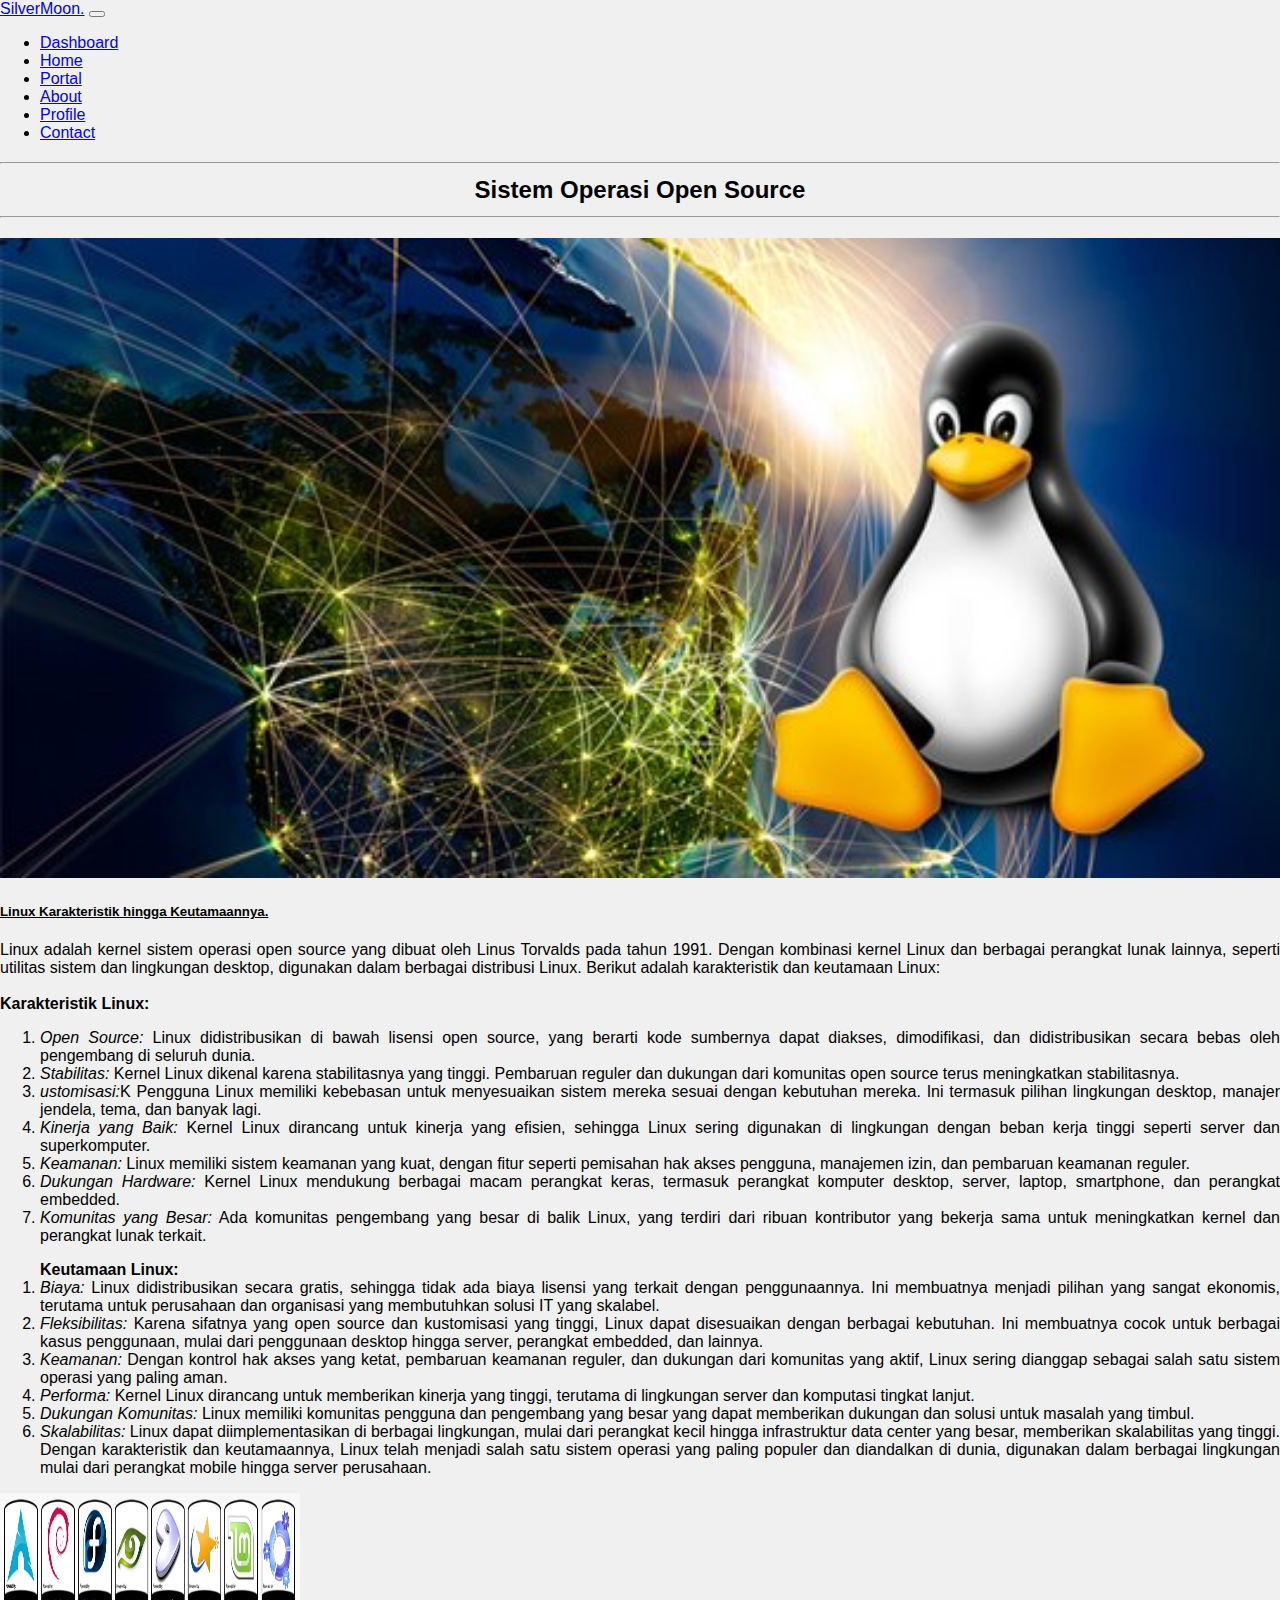
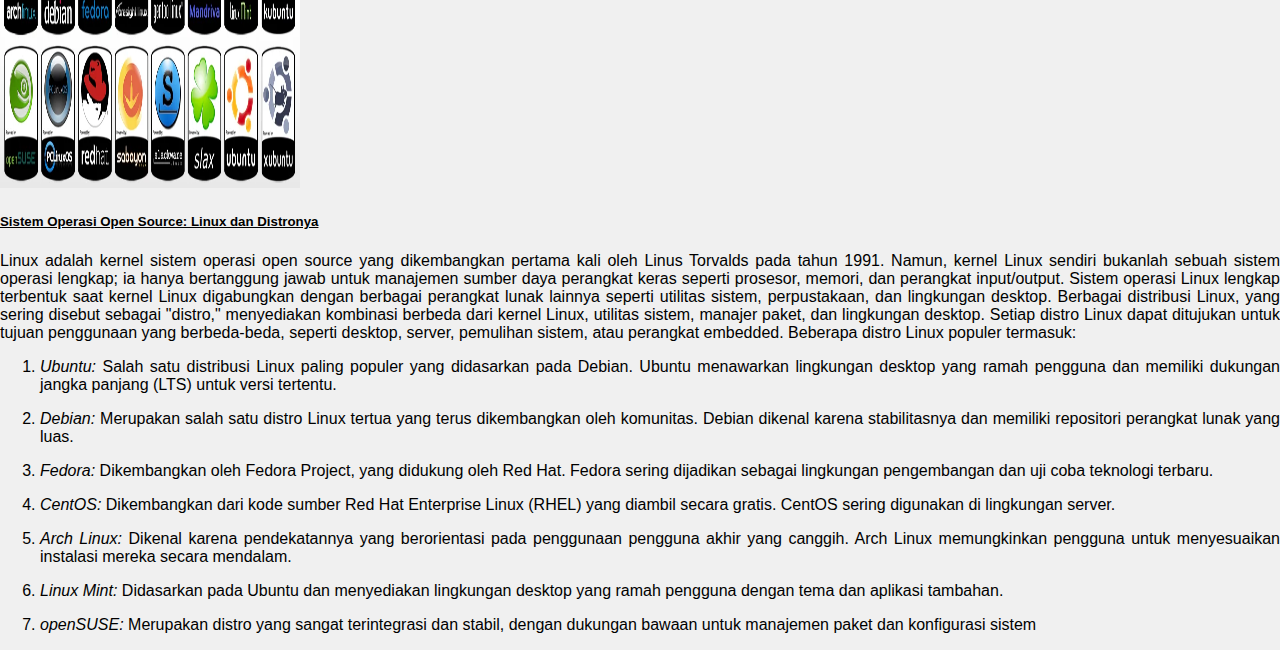
<file: MateriSistemOperasiOpenSource.html>
<!DOCTYPE html>
<html lang="en">
  <head>
    <meta charset="UTF-8" />
    <meta http-equiv="X-UA-Compatible" content="IE=edge" />
    <meta name="viewport" content="width=device-width, initial-scale=1.0" />
    <title>WebSite Arsitektur dan Organisasi Komputer</title>
    <link
      href="https://cdn.jsdelivr.net/npm/bootstrap@5.0.0-beta3/dist/css/bootstrap.min.css"
      rel="stylesheet"
      integrity="sha384-eOJMYsd53ii+scO/bJGFsiCZc+5NDVN2yr8+0RDqr0Ql0h+rP48ckxlpbzKgwra6"
      crossorigin="anonymous"
    />
    <link
      rel="stylesheet"
      href="https://pro.fontawesome.com/releases/v5.10.0/css/all.css"
      integrity="sha384-AYmEC3Yw5cVb3ZcuHtOA93w35dYTsvhLPVnYs9eStHfGJvOvKxVfELGroGkvsg+p"
      crossorigin="anonymous"
    />

    <link rel="stylesheet" href="style.css" />
  </head>
  <body>
    <!-- navigasi -->
    <nav
      class="navbar navbar-expand-lg navbar-dark bg-dark shadow-lg fixed-top"
      >
      <div class="container">
        <a class="navbar-brand" href="#">SilverMoon.</a>
        <button
          class="navbar-toggler"
          type="button"
          data-bs-toggle="collapse"
          data-bs-target="#navbarText"
          aria-controls="navbarText"
          aria-expanded="false"
          aria-label="Toggle navigation"
        >
        <span class="navbar-toggler-icon"></span>
        </button>
        <div class="collapse navbar-collapse text-right" id="navbarText">
          <ul class="navbar-nav ms-auto mb-2 mb-lg-0">
            <li class="nav-item">
              <a href="index.html" class="nav-link" href="Dasboard">Dashboard</a>
            </li>
            <li class="nav-item">
              <a href="Home.html" class="nav-link" href="Home">Home</a>
            </li>
            <li class="nav-item">
              <a href="Portal.html" class="nav-link" href="Materi">Portal</a>
            </li>
            <li class="nav-item">
              <a href="About.html" class="nav-link" href="#About">About</a>
            </li>
            <li class="nav-item">
              <a href="Profile.html" class="nav-link" href="#Profile">Profile</a>
            </li>
            <li class="nav-item">
              <a href="Contact.html" class="nav-link" href="#kontak">Contact</a>
            </li>
          </ul>
        </div>
      </div>
    </nav>

    <!-- Materi -->
    <div class="container-fluid pt-5 pb-5 bg-light">    
        <h2 align="center" class="display-7" id="Materi"><hr><strong>Sistem Operasi Open Source</strong><hr></h2>
        <div class="row pt-4 gx-4 gy-4">
          <div class="col-md-6">
            <div class="card crop-img">
              <img
                src="Image/gambar7.jpg"
                class="card-img-top"
                width="100%"
                height="100%"
                />
              <div class="card-body">
                <h5 class="card-title"><strong><u>Linux Karakteristik hingga Keutamaannya.</u></strong></h5>
                <p class="card-text">
                <div class="p"> 
                   <p>
                          Linux adalah kernel sistem operasi open source yang dibuat oleh Linus Torvalds pada tahun 1991. Dengan kombinasi kernel Linux dan berbagai perangkat lunak lainnya, seperti utilitas sistem dan lingkungan desktop, digunakan dalam berbagai distribusi Linux. Berikut adalah karakteristik dan keutamaan Linux:
                  <br><br><strong>Karakteristik Linux: </strong>  
                    <ol>       
                      <li><em>Open Source:</em> Linux didistribusikan di bawah lisensi open source, yang berarti kode sumbernya dapat diakses, dimodifikasi, dan didistribusikan secara bebas oleh pengembang di seluruh dunia.</li>	
                      <li><em>Stabilitas:</em> Kernel Linux dikenal karena stabilitasnya yang tinggi. Pembaruan reguler dan dukungan dari komunitas open source terus meningkatkan stabilitasnya.</li>	
                      <li><em>ustomisasi:</em>K Pengguna Linux memiliki kebebasan untuk menyesuaikan sistem mereka sesuai dengan kebutuhan mereka. Ini termasuk pilihan lingkungan desktop, manajer jendela, tema, dan banyak lagi.</li>	
                      <li><em>Kinerja yang Baik:</em> Kernel Linux dirancang untuk kinerja yang efisien, sehingga Linux sering digunakan di lingkungan dengan beban kerja tinggi seperti server dan superkomputer.</li>	
                      <li><em>Keamanan:</em> Linux memiliki sistem keamanan yang kuat, dengan fitur seperti pemisahan hak akses pengguna, manajemen izin, dan pembaruan keamanan reguler.</li>	
                      <li><em>Dukungan Hardware:</em> Kernel Linux mendukung berbagai macam perangkat keras, termasuk perangkat komputer desktop, server, laptop, smartphone, dan perangkat embedded.</li>	
                      <li><em>Komunitas yang Besar:</em> Ada komunitas pengembang yang besar di balik Linux, yang terdiri dari ribuan kontributor yang bekerja sama untuk meningkatkan kernel dan perangkat lunak terkait.</li>
                    </ol>       
                    <ol>
                      <strong>Keutamaan Linux:</strong>
                      <li><em>Biaya:</em> Linux didistribusikan secara gratis, sehingga tidak ada biaya lisensi yang terkait dengan penggunaannya. Ini membuatnya menjadi pilihan yang sangat ekonomis, terutama untuk perusahaan dan organisasi yang membutuhkan solusi IT yang skalabel.</li>	
                      <li><em>Fleksibilitas:</em> Karena sifatnya yang open source dan kustomisasi yang tinggi, Linux dapat disesuaikan dengan berbagai kebutuhan. Ini membuatnya cocok untuk berbagai kasus penggunaan, mulai dari penggunaan desktop hingga server, perangkat embedded, dan lainnya.</li>	
                      <li><em>Keamanan:</em> Dengan kontrol hak akses yang ketat, pembaruan keamanan reguler, dan dukungan dari komunitas yang aktif, Linux sering dianggap sebagai salah satu sistem operasi yang paling aman.</li>
                      <li><em>Performa:</em> Kernel Linux dirancang untuk memberikan kinerja yang tinggi, terutama di lingkungan server dan komputasi tingkat lanjut.</li>	
                      <li><em>Dukungan Komunitas:</em> Linux memiliki komunitas pengguna dan pengembang yang besar yang dapat memberikan dukungan dan solusi untuk masalah yang timbul.</li>	
                      <li><em>Skalabilitas:</em> Linux dapat diimplementasikan di berbagai lingkungan, mulai dari perangkat kecil hingga infrastruktur data center yang besar, memberikan skalabilitas yang tinggi.
                         Dengan karakteristik dan keutamaannya, Linux telah menjadi salah satu sistem operasi yang paling populer dan diandalkan di dunia, digunakan dalam berbagai lingkungan mulai dari perangkat mobile hingga server perusahaan.</li>	
                    </ol>         
                  </p>      
                </p>
               </div>
              </div>
            </div>
          </div>
          <div class="col-md-6">
            <div class="card crop-img">
              <img
                src="Image/gambar5.webp"
                class="card-img-top"
                width="300"
                height="295"
              />
              <div class="card-body">
                <h5 class="card-title"><strong><u>Sistem Operasi Open Source: Linux dan Distronya</u></strong></h5>
                <p class="card-text">
                  <div class="p">
                    Linux adalah kernel sistem operasi open source yang dikembangkan pertama kali oleh Linus Torvalds pada tahun 1991. Namun, kernel Linux sendiri bukanlah sebuah sistem operasi lengkap; ia hanya bertanggung jawab untuk manajemen sumber daya perangkat keras seperti prosesor, memori, dan perangkat input/output. Sistem operasi Linux lengkap terbentuk saat kernel Linux digabungkan dengan berbagai perangkat lunak lainnya seperti utilitas sistem, perpustakaan, dan lingkungan desktop.
                    Berbagai distribusi Linux, yang sering disebut sebagai "distro," menyediakan kombinasi berbeda dari kernel Linux, utilitas sistem, manajer paket, dan lingkungan desktop. Setiap distro Linux dapat ditujukan untuk tujuan penggunaan yang berbeda-beda, seperti desktop, server, pemulihan sistem, atau perangkat embedded. Beberapa distro Linux populer termasuk:
                     <ol>
                      <li><em>Ubuntu:</em> Salah satu distribusi Linux paling populer yang didasarkan pada Debian. Ubuntu menawarkan lingkungan desktop yang ramah pengguna dan memiliki dukungan jangka panjang (LTS) untuk versi tertentu.</p></li>	
                      <li><em>Debian:</em> Merupakan salah satu distro Linux tertua yang terus dikembangkan oleh komunitas. Debian dikenal karena stabilitasnya dan memiliki repositori perangkat lunak yang luas.</p></li>	
                      <li><em>Fedora:</em> Dikembangkan oleh Fedora Project, yang didukung oleh Red Hat. Fedora sering dijadikan sebagai lingkungan pengembangan dan uji coba teknologi terbaru.</p></li>	
                      <li><em>CentOS:</em> Dikembangkan dari kode sumber Red Hat Enterprise Linux (RHEL) yang diambil secara gratis. CentOS sering digunakan di lingkungan server.</p></li>	
                      <li><em>Arch Linux:</em> Dikenal karena pendekatannya yang berorientasi pada penggunaan pengguna akhir yang canggih. Arch Linux memungkinkan pengguna untuk menyesuaikan instalasi mereka secara mendalam.</p></li>	
                      <li><em>Linux Mint:</em> Didasarkan pada Ubuntu dan menyediakan lingkungan desktop yang ramah pengguna dengan tema dan aplikasi tambahan.</p></li>	
                      <li><em>openSUSE:</em> Merupakan distro yang sangat terintegrasi dan stabil, dengan dukungan bawaan untuk manajemen paket dan konfigurasi sistem</p></li>	
                    </ol>                                          
                </p>
               </div>
              </div>
            </div>
          </div>
        </div>
      </div>
    </div>
  </div>
</div>

<script
src="https://cdn.jsdelivr.net/npm/bootstrap@5.0.0-beta3/dist/js/bootstrap.bundle.min.js"
integrity="sha384-JEW9xMcG8R+pH31jmWH6WWP0WintQrMb4s7ZOdauHnUtxwoG2vI5DkLtS3qm9Ekf"
crossorigin="anonymous"
></script>
</body>
</html>
</file>
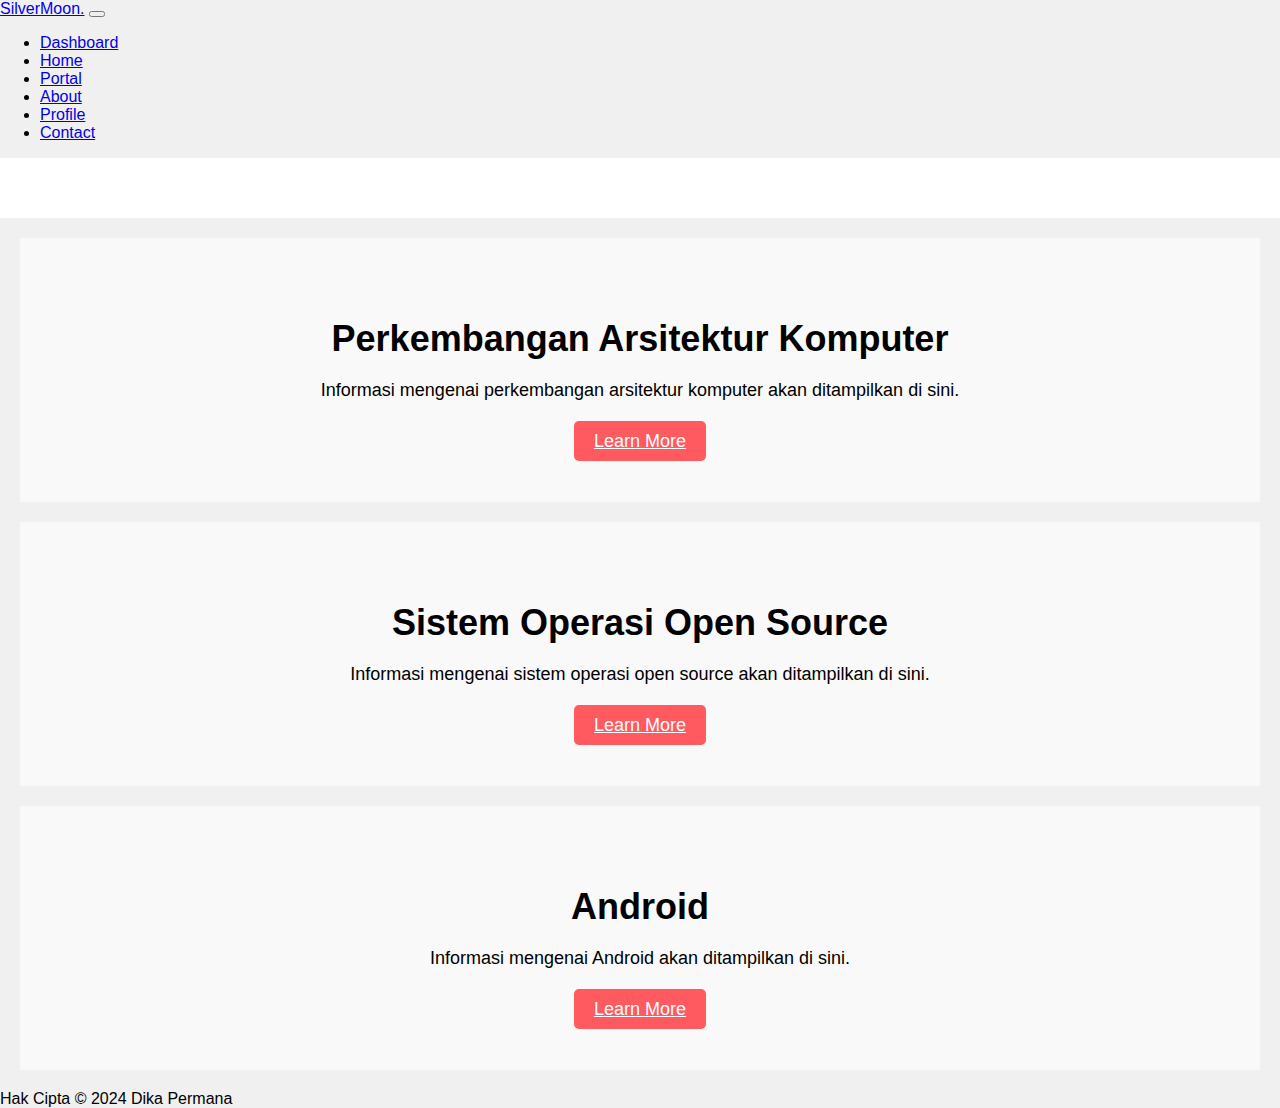
<file: Portal.html>
<!DOCTYPE html>
<html lang="en">
  <head>
    <meta charset="UTF-8" />
    <meta http-equiv="X-UA-Compatible" content="IE=edge" />
    <meta name="viewport" content="width=device-width, initial-scale=1.0" />
    <title>WebSite Arsitektur dan Organisasi Komputer</title>
    <link
      href="https://cdn.jsdelivr.net/npm/bootstrap@5.0.0-beta3/dist/css/bootstrap.min.css"
      rel="stylesheet"
      integrity="sha384-eOJMYsd53ii+scO/bJGFsiCZc+5NDVN2yr8+0RDqr0Ql0h+rP48ckxlpbzKgwra6"
      crossorigin="anonymous"
    />
    <link
      rel="stylesheet"
      href="https://pro.fontawesome.com/releases/v5.10.0/css/all.css"
      integrity="sha384-AYmEC3Yw5cVb3ZcuHtOA93w35dYTsvhLPVnYs9eStHfGJvOvKxVfELGroGkvsg+p"
      crossorigin="anonymous"
    />

    <link rel="stylesheet" href="style.css" />
  </head>
  <body>
    
  <!-- Navigasi -->
  <div class="container-fluid">
    <nav class="navbar navbar-expand-lg navbar-dark bg-dark shadow-lg fixed-top">
      <div class="container">
        <a class="navbar-brand" href="#">SilverMoon.</a>
        <button class="navbar-toggler" type="button" data-bs-toggle="collapse" data-bs-target="#navbarText" aria-controls="navbarText" aria-expanded="false" aria-label="Toggle navigation">
          <span class="navbar-toggler-icon"></span>
        </button>
        <div class="collapse navbar-collapse" id="navbarText">
          <ul class="navbar-nav ms-auto mb-2 mb-lg-0">
                <li class="nav-item">
                    <a href="index.html" class="nav-link" href="Dasboard">Dashboard</a>
                </li>
                <li class="nav-item">
                    <a href="Home.html" class="nav-link" href="Home">Home</a>
                </li>
                <li class="nav-item">
                    <a href="Portal.html" class="nav-link" href="Materi">Portal</a>
                </li>
                <li class="nav-item">
                    <a href="About.html" class="nav-link" href="#About">About</a>
                </li>
                <li class="nav-item">
                    <a href="Profile.html" class="nav-link" href="#Profile">Profile</a>
                </li>
                <li class="nav-item">
                    <a href="Contact.html" class="nav-link" href="#kontak">Contact</a>
                </li>
            </ul>
        </div>
    </div>
</nav>
</div>

    <!-- Konten -->
    <header>
        
    </header>
    <section id="computer-architecture" class="section">
        <div class="section-content">
          <h2>Perkembangan Arsitektur Komputer</h2>
          <p>Informasi mengenai perkembangan arsitektur komputer akan ditampilkan di sini.</p>
          <a href="MateriPerkembanganArsitekturKomputer.html" class="btn btn-primary">Learn More</a>
        </div>
      </section>
      
      <section id="open-source-os" class="section">
        <div class="section-content">
          <h2>Sistem Operasi Open Source</h2>
          <p>Informasi mengenai sistem operasi open source akan ditampilkan di sini.</p>
          <a href="MateriSistemOperasiOpenSource.html" class="btn btn-primary">Learn More</a>
        </div>
      </section>
      
      <section id="android" class="section">
        <div class="section-content">
          <h2>Android</h2>
          <p>Informasi mengenai Android akan ditampilkan di sini.</p>
          <a href="MateriAndroid.html" class="btn btn-primary">Learn More</a>
        </div>
      </section>
      
      <div class="container text-center pt-4 pb-3">
        Hak Cipta &copy; 2024 Dika Permana 
      </div>
      
      <!-- Bootstrap JS (diperlukan untuk fungsi navbar toggler) -->
<script src="https://cdn.jsdelivr.net/npm/bootstrap@5.0.0-beta3/dist/js/bootstrap.bundle.min.js" integrity="sha384-JZR6Spejh4U02d8jOt6vLEHfe/JQGiRRSQQxSfFWpi1MquVdAyjUar5+76PVCmYl" crossorigin="anonymous"></script>


      <!-- CSS -->
      <style>
      /* Desain Header */
      .header-title {
        font-size: 48px;
        text-align: center;
        color: #333;
        text-shadow: 2px 2px 4px rgba(0, 0, 0, 0.2);
        margin-top: 50px;
      }
      
      /* Desain Section */
      .section {
        padding: 50px 0;
        background-color: #f9f9f9;
        text-align: center;
      }
      
      .section-content {
        max-width: 800px;
        margin: 0 auto;
      }
      
      .section h2 {
        font-size: 36px;
        margin-bottom: 20px;
      }
      
      .section p {
        font-size: 18px;
        margin-bottom: 30px;
      }
      
      .section .btn-primary {
        background-color: #ff5a5f;
        color: white;
        border: none;
        padding: 10px 20px;
        font-size: 18px;
        border-radius: 5px;
        transition: all 0.3s ease;
      }
      
      .section .btn-primary:hover {
        background-color: #ff767c;
        transform: translateY(-2px);
        box-shadow: 0 2px 5px rgba(0, 0, 0, 0.2);
      }
      
      /* Desain Footer */
      .footer {
        background-color: #333;
        color: white;
        text-align: center;
        padding: 20px 0;
      }
      
      .footer p {
        margin: 0;
      } 

    </style>

</body>
</html>
</file>
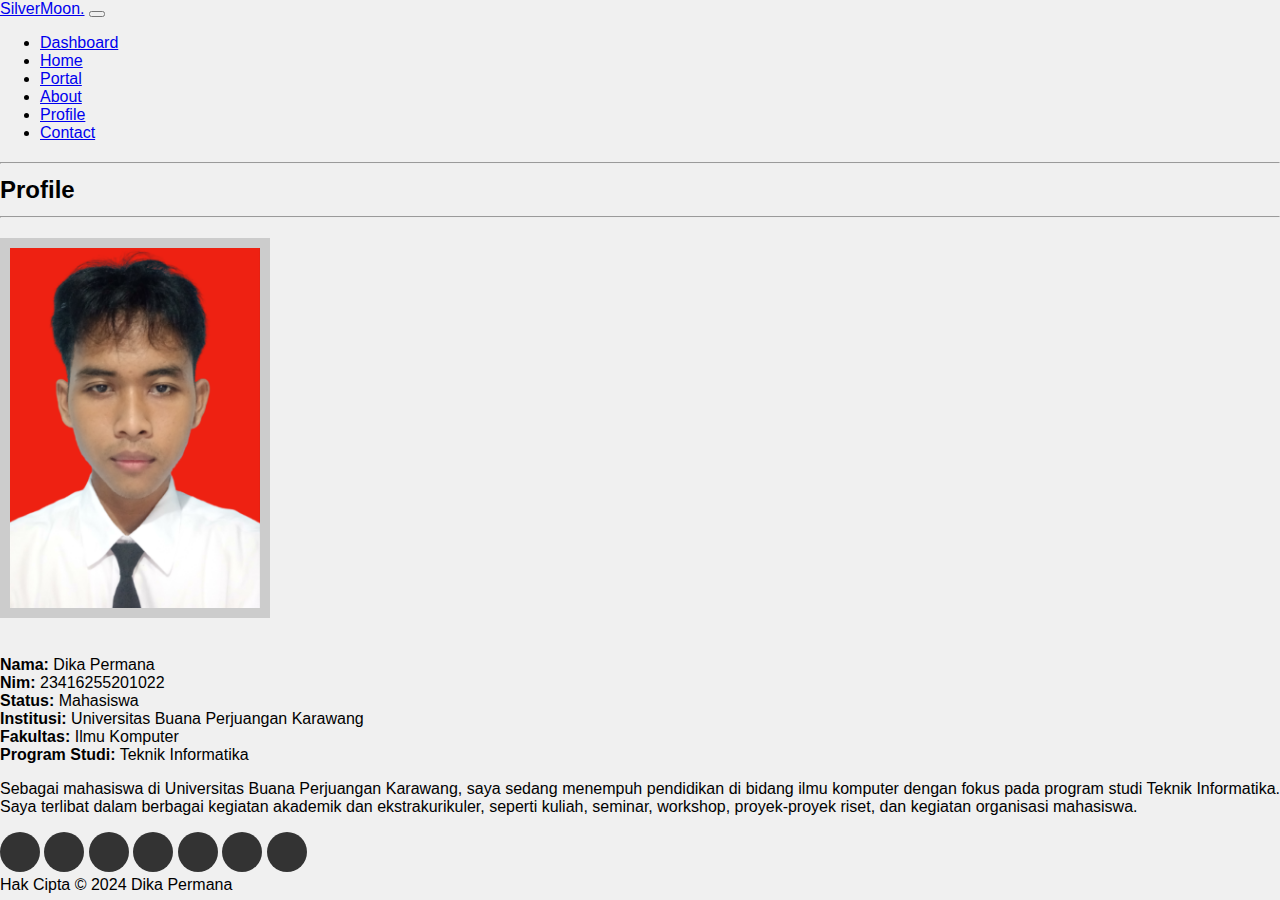
<file: Profile.html>
<!DOCTYPE html>
<html lang="en">
  <head>
    <meta charset="UTF-8" />
    <meta http-equiv="X-UA-Compatible" content="IE=edge" />
    <meta name="viewport" content="width=device-width, initial-scale=1.0" />
    <title>WebSite Arsitektur dan Organisasi Komputer</title>
    <link
      href="https://cdn.jsdelivr.net/npm/bootstrap@5.0.0-beta3/dist/css/bootstrap.min.css"
      rel="stylesheet"
      integrity="sha384-eOJMYsd53ii+scO/bJGFsiCZc+5NDVN2yr8+0RDqr0Ql0h+rP48ckxlpbzKgwra6"
      crossorigin="anonymous"
    />
    <link
      rel="stylesheet"
      href="https://pro.fontawesome.com/releases/v5.10.0/css/all.css"
      integrity="sha384-AYmEC3Yw5cVb3ZcuHtOA93w35dYTsvhLPVnYs9eStHfGJvOvKxVfELGroGkvsg+p"
      crossorigin="anonymous"
    />

    <link rel="stylesheet" href="style.css" />
  </head>
  <body>
    <!-- navigasi -->
    <nav
      class="navbar navbar-expand-lg navbar-dark bg-dark shadow-lg fixed-top"
      >
      <div class="container">
        <a class="navbar-brand" href="#">SilverMoon.</a>
        <button
          class="navbar-toggler"
          type="button"
          data-bs-toggle="collapse"
          data-bs-target="#navbarText"
          aria-controls="navbarText"
          aria-expanded="false"
          aria-label="Toggle navigation"
        >
        <span class="navbar-toggler-icon"></span>
        </button>
        <div class="collapse navbar-collapse text-right" id="navbarText">
          <ul class="navbar-nav ms-auto mb-2 mb-lg-0">
            <li class="nav-item">
              <a href="index.html" class="nav-link" href="Dasboard">Dashboard</a>
            </li>
            <li class="nav-item">
              <a href="Home.html" class="nav-link" href="Home">Home</a>
            </li>
            <li class="nav-item">
              <a href="Portal.html" class="nav-link" href="Materi">Portal</a>
            </li>
            <li class="nav-item">
              <a href="About.html" class="nav-link" href="#About">About</a>
            </li>
            <li class="nav-item">
              <a href="Profile.html" class="nav-link" href="#Profile">Profile</a>
            </li>
            <li class="nav-item">
              <a href="Contact.html" class="nav-link" href="#kontak">Contact</a>
            </li>
          </ul>
        </div>
      </div>
    </nav>

    <!-- tim -->
    <div class="container-fluid pt-5 pb-5 bg-light">
        <div class="container text-center">
          <h2 class="display-6" id="Profile"><strong><hr>Profile<hr></strong></h2>
          <p></p>
  
          <div class="row pt-4 gx-4 gy-4">
            <div class="col-md-5 text-center tim">
                <img src="Image/Gambar1.png" class=""/>
            </div>
            <div class="col-md-6">
                 <!-- <h3><u>Profile Dika Permana</u></h3>  -->
                <br><p align="left">
                    <strong>Nama:</strong> Dika Permana <br>
                    <strong>Nim:</strong> 23416255201022 <br>
                    <strong>Status:</strong> Mahasiswa <br>
                    <strong>Institusi:</strong> Universitas Buana Perjuangan Karawang <br>
                    <strong>Fakultas:</strong> Ilmu Komputer <br>
                    <strong>Program Studi:</strong> Teknik Informatika <br>
                </p>
                <p align="justify">
                    Sebagai mahasiswa di Universitas Buana Perjuangan Karawang, saya sedang menempuh pendidikan di bidang ilmu komputer dengan fokus pada program studi Teknik Informatika. Saya terlibat dalam berbagai kegiatan akademik dan ekstrakurikuler, seperti kuliah, seminar, workshop, proyek-proyek riset, dan kegiatan organisasi mahasiswa.
                </p>
                <a href="https://www.facebook.com/dika.permana.33633344?mibextid=ZbWKwL" class="social"><i class="fab fa-facebook-f"></i></a>
                <a href="https://www.instagram.com/akashaa_dk?igsh=MWYwaWxmNHdmZzU0Ng==" class="social"><i class="fab fa-instagram"></i></a>
                <a href="https://wa.me/+6281317432457" class="social"><i class="fab fa-whatsapp"></i></a>
                <a href="https://youtube.com/@blcdrg376?si=4VJ6PUQHM4VZ2V9L" class="social"><i class="fab fa-youtube"></i></a>
                <a href="" class="social"><i class="fab fa-twitter"></i></a>
                <a href="" class="social"><i class="fab fa-linkedin"></i></a>
                <a href="" class="social"><i class="fab fa-line"></i></a> 
            </div>
         </div>   
      </div>
    </div>

    <div class="container text-center pt-4 pb-3">
      Hak Cipta &copy; 2024 Dika Permana 
    </div>

    <script
    src="https://cdn.jsdelivr.net/npm/bootstrap@5.0.0-beta3/dist/js/bootstrap.bundle.min.js"
    integrity="sha384-JEW9xMcG8R+pH31jmWH6WWP0WintQrMb4s7ZOdauHnUtxwoG2vI5DkLtS3qm9Ekf"
    crossorigin="anonymous"
  ></script>
</body>
</html>
</file>
<file: style.css>
body {
  font-family: Arial, sans-serif;
  margin: 0;
  padding: 0;
  background-color: #f0f0f0;
}

header {
  background-color: #fff;
  color: #fff;
  padding: 30px 20px;
  text-align: center;
}

section {
  padding: 20px;
  margin: 20px;
  background-color: #fff;
}

footer {
  background-color: #333;
  color: #fff;
  padding: 10px 20px;
  text-align: center;
  position: fixed;
  bottom: 0;
  width: 100%;
}

.banner {
  background-image: url("https://cdn.pixabay.com/photo/2016/01/19/19/26/amsterdam-1150319_1280.jpg");
  background-size: cover;
  background-position: center;
  color: white;
  text-align: center;
  height: 93vh;
  display: flex;
  justify-content: center;
  align-items: center;
  margin-top: 50px;
}

.transparent-btn {
  background-color: transparent !important;
  border: 2px solid white;
  color: white;
}

.banner .container {
  width: 100%;
}

.lingkaran {
  display: inline-block;
  border-radius: 50%;
  width: 150px;
  margin: auto;
  height: 150px;
  color: #fff;
  background-color: #dc3545;
}

.lingkaran i {
  position: relative;
  top: 30px;
}

.crop-img {
  object-fit: cover;
}

.tim img {
  width: 250px;
  border: 10px solid #cccccc;
}

a.social {
  display: inline-block;
  width: 40px;
  height: 40px;
  color: #fff;
  border-radius: 50%;
  background-color: #333;
  line-height: 40px;
}

.client img {
  height: auto;
  max-height: 50px;
}

.kontak {
  background: url("https://wallpaperaccess.com/full/1867010.jpg") no-repeat center center;
  background-size: cover;
  padding-bottom: 20%;
  padding-top: 20%;
  color: #fff;
  margin-top: 4%;
}

.p {
  text-align: justify;
}

/* Animasi Hover pada Ikon */
.lingkaran:hover {
  transform: scale(1.1);
  transition: transform 0.3s ease;
}
</file>
